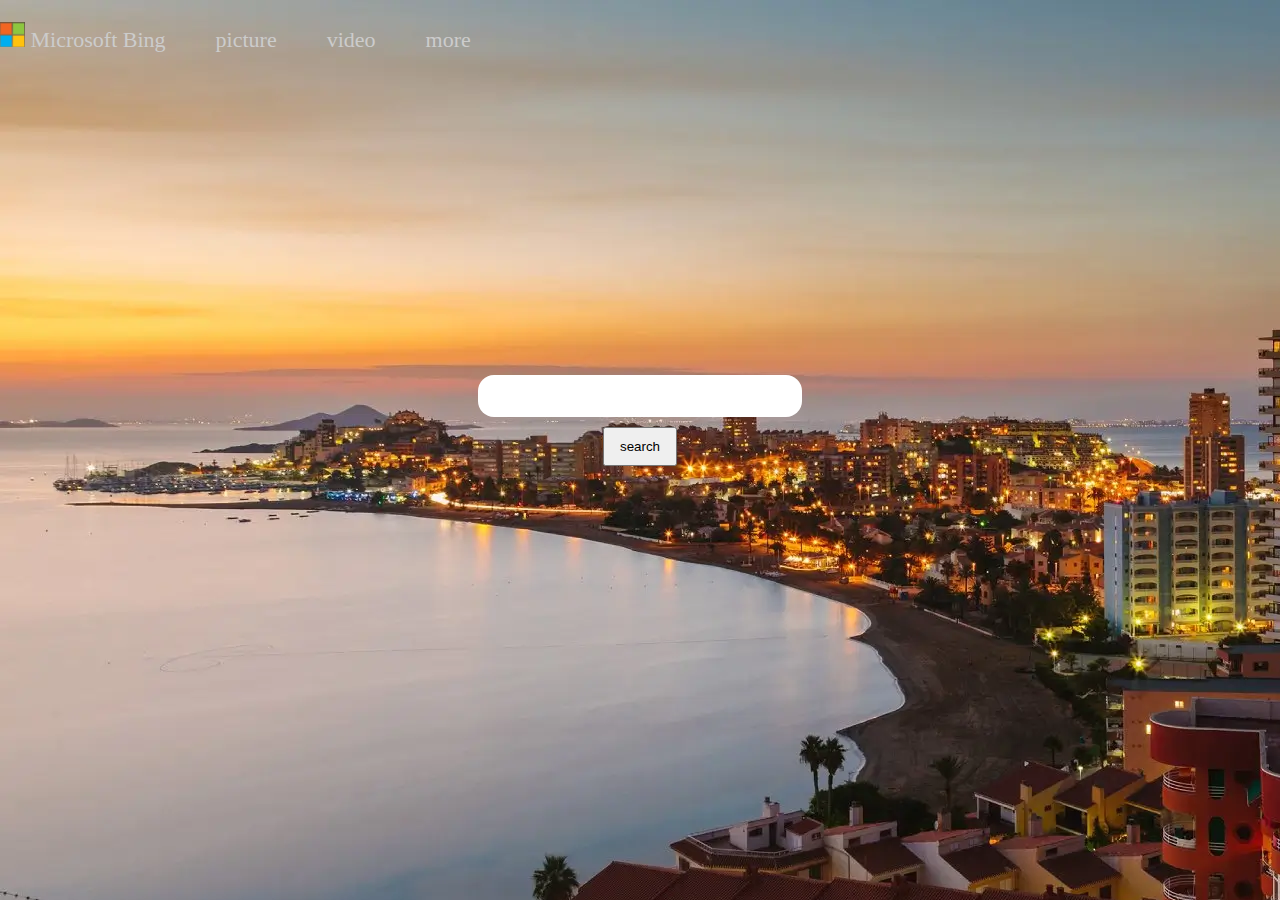
<file: index.html>
<!DOCTYPE html>
<html lang="en">
<head>
    <meta charset="UTF-8">
    <meta http-equiv="X-UA-Compatible" content="IE=edge">
    <meta name="viewport" content="width=device-width, initial-scale=1.0">
    <title>Document</title>
    <link rel="stylesheet" href="index.css">
</head>
<body>
    <div class="box clearfix">
        <div class="top">
            <span></span>
            Microsoft Bing
        </div>
        <div class="top">picture</div>
        <div class="top">video</div>
        <div class="top t_die">more
            <div class="t_z">
                <div><a href="#">map</a></div>
                <div><a href="#">news</a></div>
            </div>
        </div>
    </div>
    <div class="search">
        <input type="text">
        <button>search</button>
    </div>

</body>
</html>
</file>
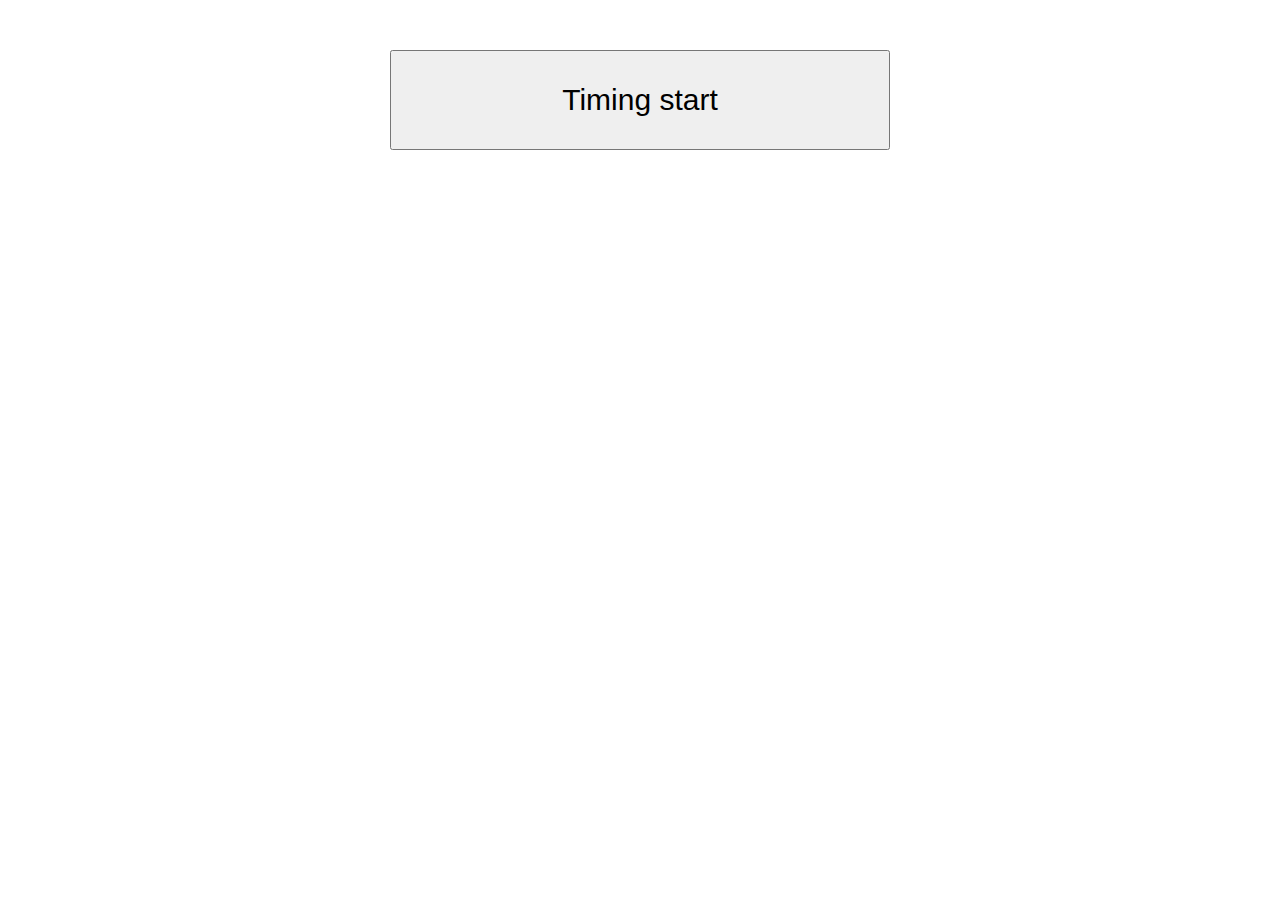
<file: JS-time pass.html>
<!DOCTYPE html >
<html>

<head>
    <meta http-equiv="Content-Type" content="text/html; charset=utf-8" />
    <title>cumulative from 1 after page loaded </title>

    <style>
        div {
            text-align: center;
            font-size: 100px;
            padding: 100px;
        }

        button {
            display: block;
            margin: 50px auto;
            width: 500px;
            height: 100px;
            font-size: 30px;
        }

        span {
            color: crimson
        }
    </style>

</head>

<body>
    <button id="timingBtn" onclick="timing()">Timing start</button>
    <div id="demo"></div>

    <script>
        var oBody = document.getElementById("demo");
        var i = 0;
        var timerId = null;
        var clickCount = 0;
        var startTime = null;

        function timing() {
            clickCount++;
            if (clickCount % 2 === 1) {  // 奇数次点击开始计时
                if (startTime === null) {  // 首次点击，从0开始计时
                    startTime = Date.now();
                } else {  // 继续计时
                    startTime += (Date.now() - pauseTime);
                }
                timerId = setInterval(updateNum, 1000);
                updateNum();
                document.getElementById("timingBtn").textContent = "Pause";
            } else {  // 偶数次点击暂停计时
                clearInterval(timerId);
                pauseTime = Date.now();  // 记录当前时间戳
                document.getElementById("timingBtn").textContent = "Continue";
            }
        }

        function updateNum() {
            var j = Math.floor((Date.now() - startTime) / 1000);  // 通过时间戳计算已经过去的秒数
            oBody.innerHTML = "Time passed: " + "<span>" + j + "</span>" + " s";
        }
    </script>
</body>

</html>
</file>
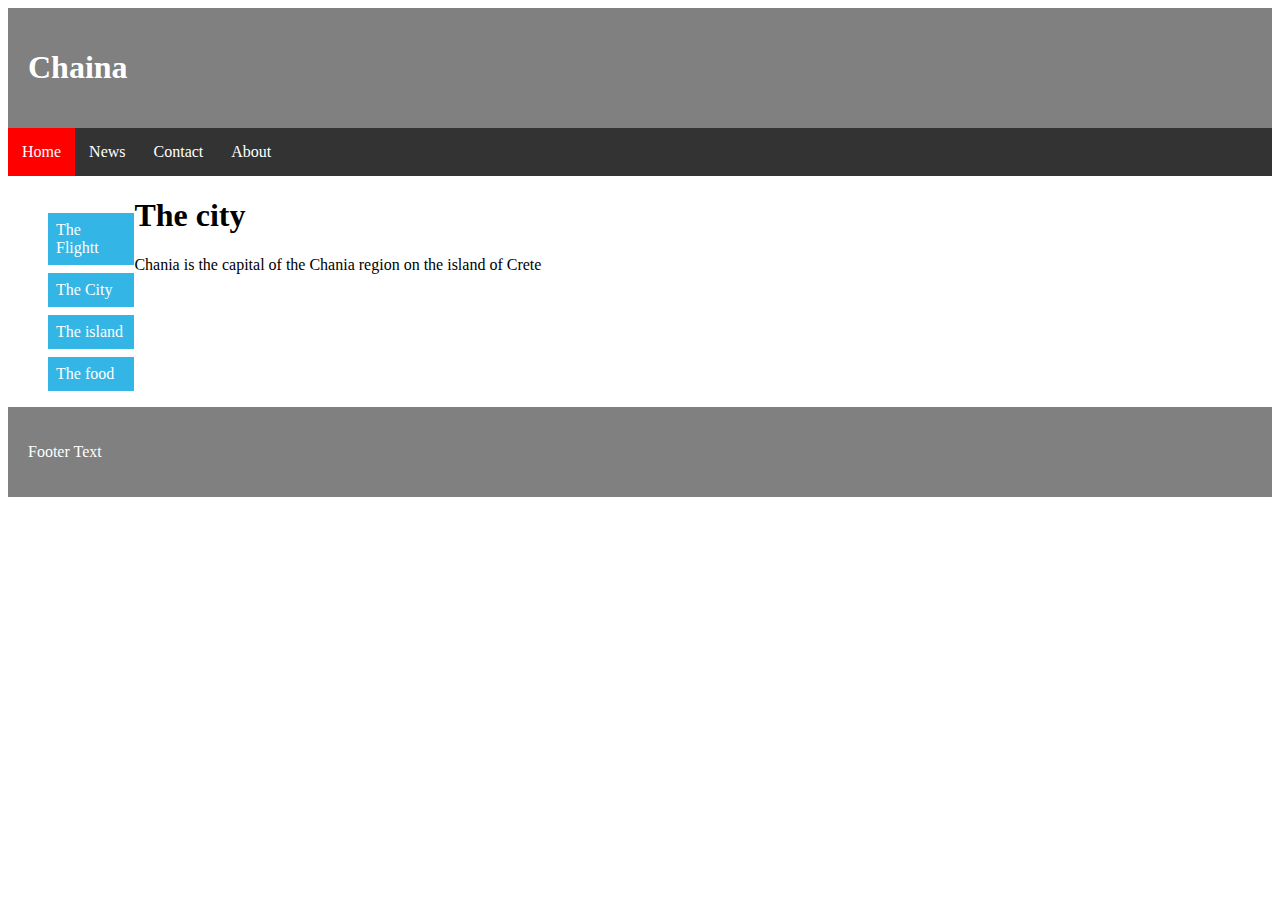
<file: test (2).HTML>
<!DOCTYPE html>
<html lang="en">
<head>
    <meta charset="UTF-8">
    <meta http-equiv="X-UA-Compatible" content="IE=edge">
    <meta name="viewport" content="width=
    , initial-scale=1.0">
    <title>Document</title>
</head>
<style>
    .header,.footer{background-color: grey;
        color: white;
        padding: 20px;
        font-size: medium;
         clear: both;}

       
.colum{
    float:left
    padding 10px;
}
.menu{width: 10%;
float: left;
}
.content{width: 75%;}
.menu li{
    padding: 8px;
    margin-bottom: 8px;
    background-color: #33b5e5;
    color: #ffffff;
 

}


.menu2{
 list-style-type: none;
 margin: 0;
 padding:0;
 background-color: #333;
 overflow: hidden;
}
 .menu2 li{
 float:left;}
.menu2 li a{
 display: inline-block;
 color: white;
 text-align: center;
 padding: 15px 14px;
 text-decoration: none;}
.menu2 li a:hover{
 background-color:#111;}
 .active {
 background-color: red;}
ul{list-style-type: none;}



        </style>
<div class="header">
    <h1>Chaina</h1>
</div>
 <ul class="menu2">
<li><a href="" class="active">Home</a></1i>
<li> <a href="#news">News</a></li>
<li><a href="#contact ">Contact</a></li>
<li><a href="#about">About</a></li>
 </ul>
 </div>
<div>
    <div class="colum menu">
        <ul>
            <li>The Flightt</li>
            <li>The City</li>
            <li>The island</li>
            <li>The food</li>
        </ul>
</div>
    <div class="colum content " >
        <div class="clearfix"></div>
        <h1>The city</h1>
        <p>Chania is the capital of the Chania region on the island of Crete</p>
    </div>
</div>
    <div class="footer">
        <p>Footer Text</p>
    </div>
</body>
</html>
</file>
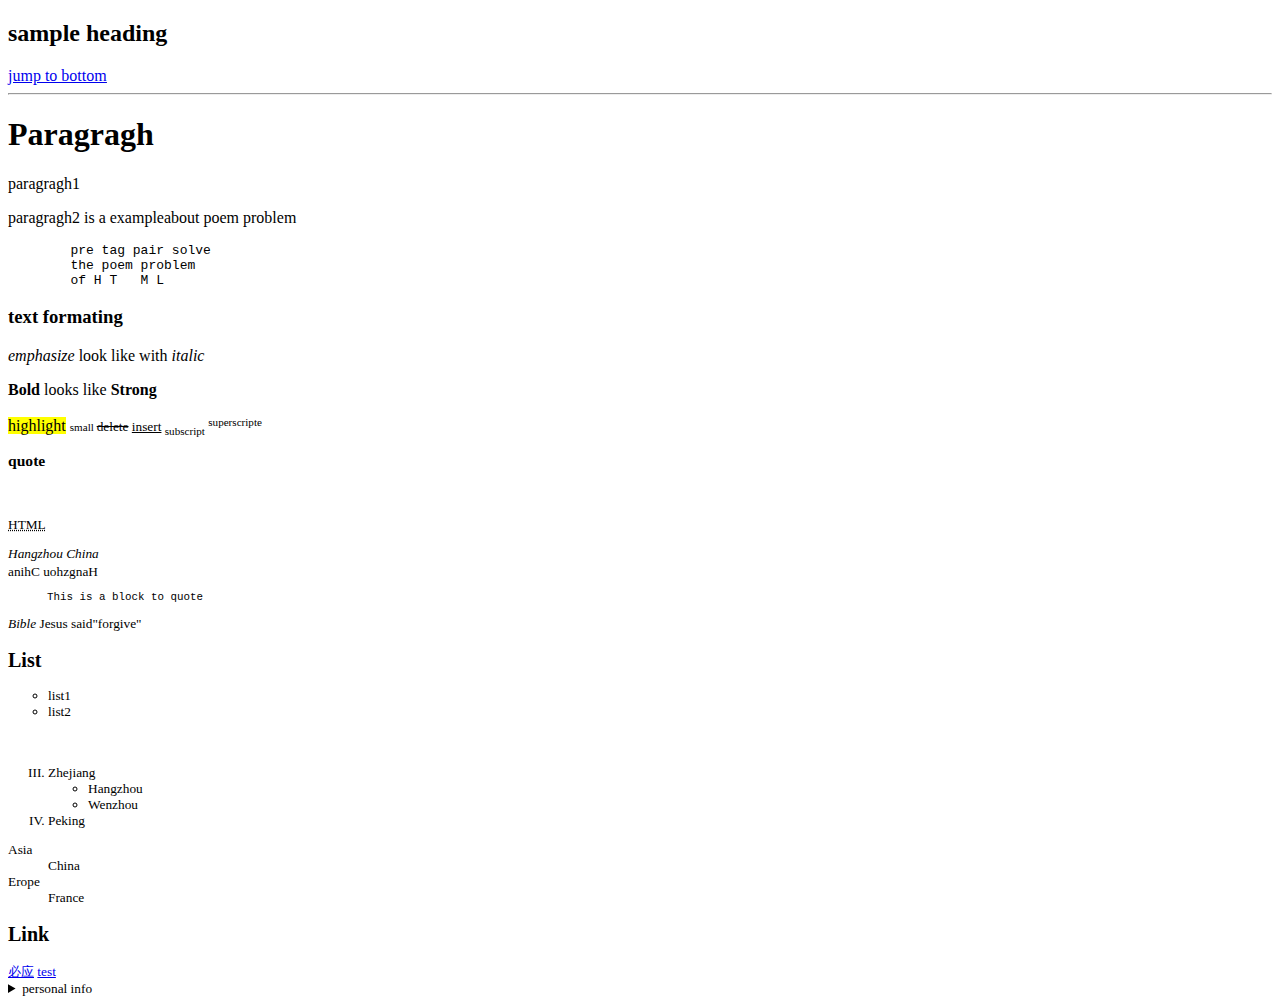
<file: 作业1.html>
<!DOCTYPE html>
<html lang="en">
<head>
    <meta charset="UTF-8">
    <meta http-equiv="X-UA-Compatible" content="IE=edge">
    <meta name="viewport" content="width=
    , initial-scale=1.0">
    <title>sample heading</title>
</head>
<h2>sample heading
</h2>
<ins><a><a href="#bottom">jump to bottom</a></ins>
<hr>
<H1>Paragragh</H1>
<p>paragragh1</p>
<p>paragragh2 is a exampleabout poem problem</p>
<pre>        pre tag pair solve
        the poem problem
        of H T   M L</pre>
<H3>text formating</H3> 
<i>emphasize</i> look like with <em>italic</em>
<p><strong>Bold</strong> looks like <b>Strong</b></p>
<p><mark>highlight</mark> <small><small> small </small><del>delete</del>
<ins>insert</ins> <sub>subscript</sub> <sup>superscripte</sup></p>
<h3>quote</h3>
<br>
<p><abbr title="Hyper Text Markup Language">HTML</abbr></p>
<address>Hangzhou China
</address>
<bdo dir="rtl">Hangzhou China</bdo>
</body>
<pre>      This is a block to quote </pre>
<i>Bible</i>
<span>Jesus said"forgive"</span>
<h2>List</h2>
<ul style="list-style-type: circle;">
<li>list1</li>
<li>list2</lI>
</ul>
<br>
<ol type="I" start="3">
    <li>Zhejiang</li>
   <ul>
    <li>Hangzhou</li>
    <li>Wenzhou</li>
   </ul>
   <li>Peking</li>
</ol>

<dl>
    <dt>Asia</dt>
    <dd>China</dd>
    <dt>Erope</dt>
    <dd>France<dd>
</dl>
<h2>Link</h2>
<a href=https://cn.bing.com/?ensearch=1&mkt=zh-CN>必应</a>
</a>
<a href="test.html">test</a>
<details>
    <summary>personal info</summary>
    <p>name：张三</p>
    <p>gender：男</p>
    <p>age：20</p>
</datails>
<H1>bottom</H1>

<h2 id="bottom"></h2>


</html>
</file>
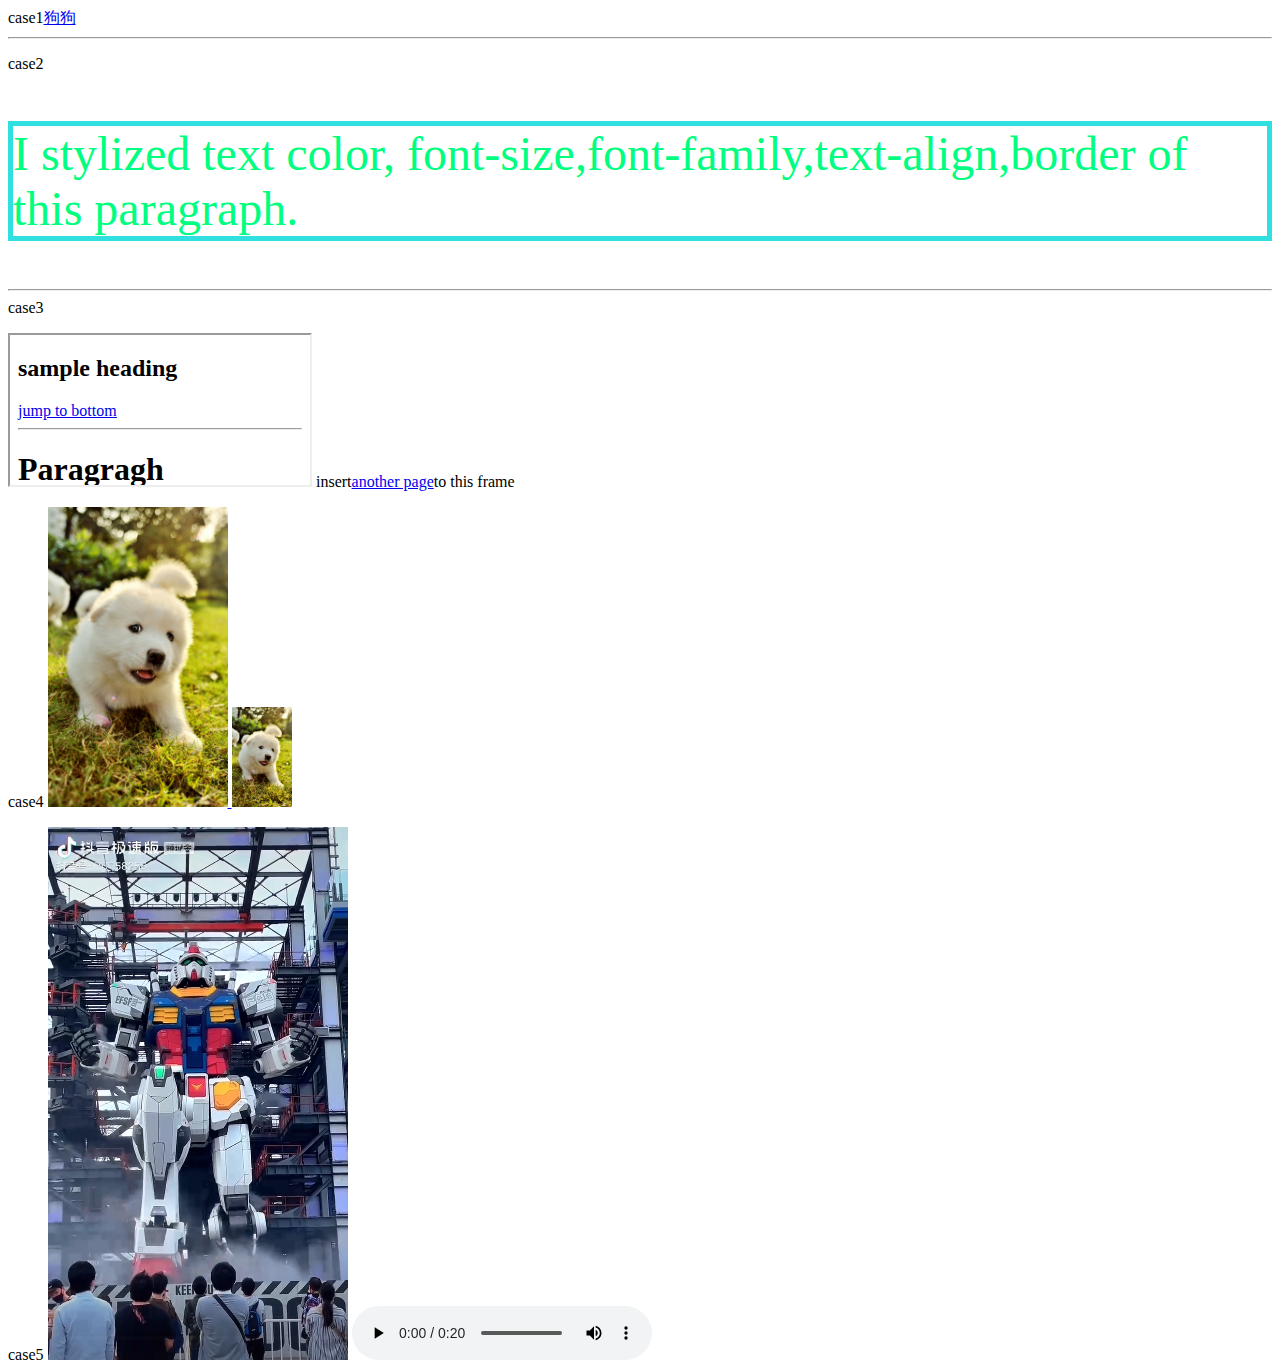
<file: 作业2.html>
<!DOCTYPE html>
<html lang="en">
<head>
    <meta charset="UTF-8">
    <meta http-equiv="X-UA-Compatible" content="IE=edge">
    <meta name="viewport" content="width=
    , initial-scale=1.0">
    <title>Document</title>
</head>
<body>case1<a href="狗狗.jpg">狗狗</a><hr>
<p>case2</p>
<p style="color: rgb(0, 255, 128);font-family;font-size: 300%;text-align: start;border: 5px solid rgb(48, 224, 224); ">I stylized text color, font-size,font-family,text-align,border of this paragraph.</font-size></p>
<hr>
case3</p>
<iframe src="作业1.html"></iframe>
    insert<a href="作业1.html">another page</a>to this frame
</p>
case4
<img src="狗狗.jpg" style="height: 300px;"><a href="http://www.baidu.com"> <img src="狗狗.jpg" style="height: 100px;" alt="doh"></a>
</p>
case5
<video src="高达.mp4" controls autoplay muted style="width: 300px; "></video>
<audio src="音乐.mp3" controls></audio>
</body>
</html>
</file>
<file: index.css>
body{
    padding: 0;
    margin: 0;
    background: url(bg.png) no-repeat;

}
a{
    text-decoration: none;
    color: #ccc;
}
.clearfix::after{
    content: "";
    display: block;
    clear: both;
}
.box{
    width: 1400px;
    height: 220px;
    margin: 0 auto;
}
.box span{
    display: inline-block;
    width: 25px;
    height: 25px;
    background: url(logo.png) no-repeat;
}
.box .top{
    line-height: 80px;
    float: left;
    margin-right: 50px;
    color: #ccc;
    font-size: 22px;
    cursor: pointer;
}
.t_z{
    width: 150px;
    height: 150px;
    background-color: white;
    border-radius: 5%;
    padding-left: 10px;
}
.box .top:nth-of-type(4){
    position: relative;
}
.box .top:nth-of-type(4):hover .t_z{
    display: block;
    
}
.box .top:nth-of-type(4):hover .t_z div a:hover{
    color: rgb(23, 164, 240);
}
.box .top:nth-of-type(4) .t_z{
    position: absolute;
    bottom: -126px;
    display: none;
}
.search{
    width: 100%;
    display: flex;
    justify-content: center;
    height: 400px;
    flex-direction: column;
    align-items: center;
}
.search input{
    width: 25%;
    height: 40px;
    border-radius: 16px;
    border: none;
    outline: none;
}
.search input:hover{
    width: 40%;
    transition: all 0.5s;
}
button{
    margin-top: 10px;
    padding: 10px 15px;
}
</file>
